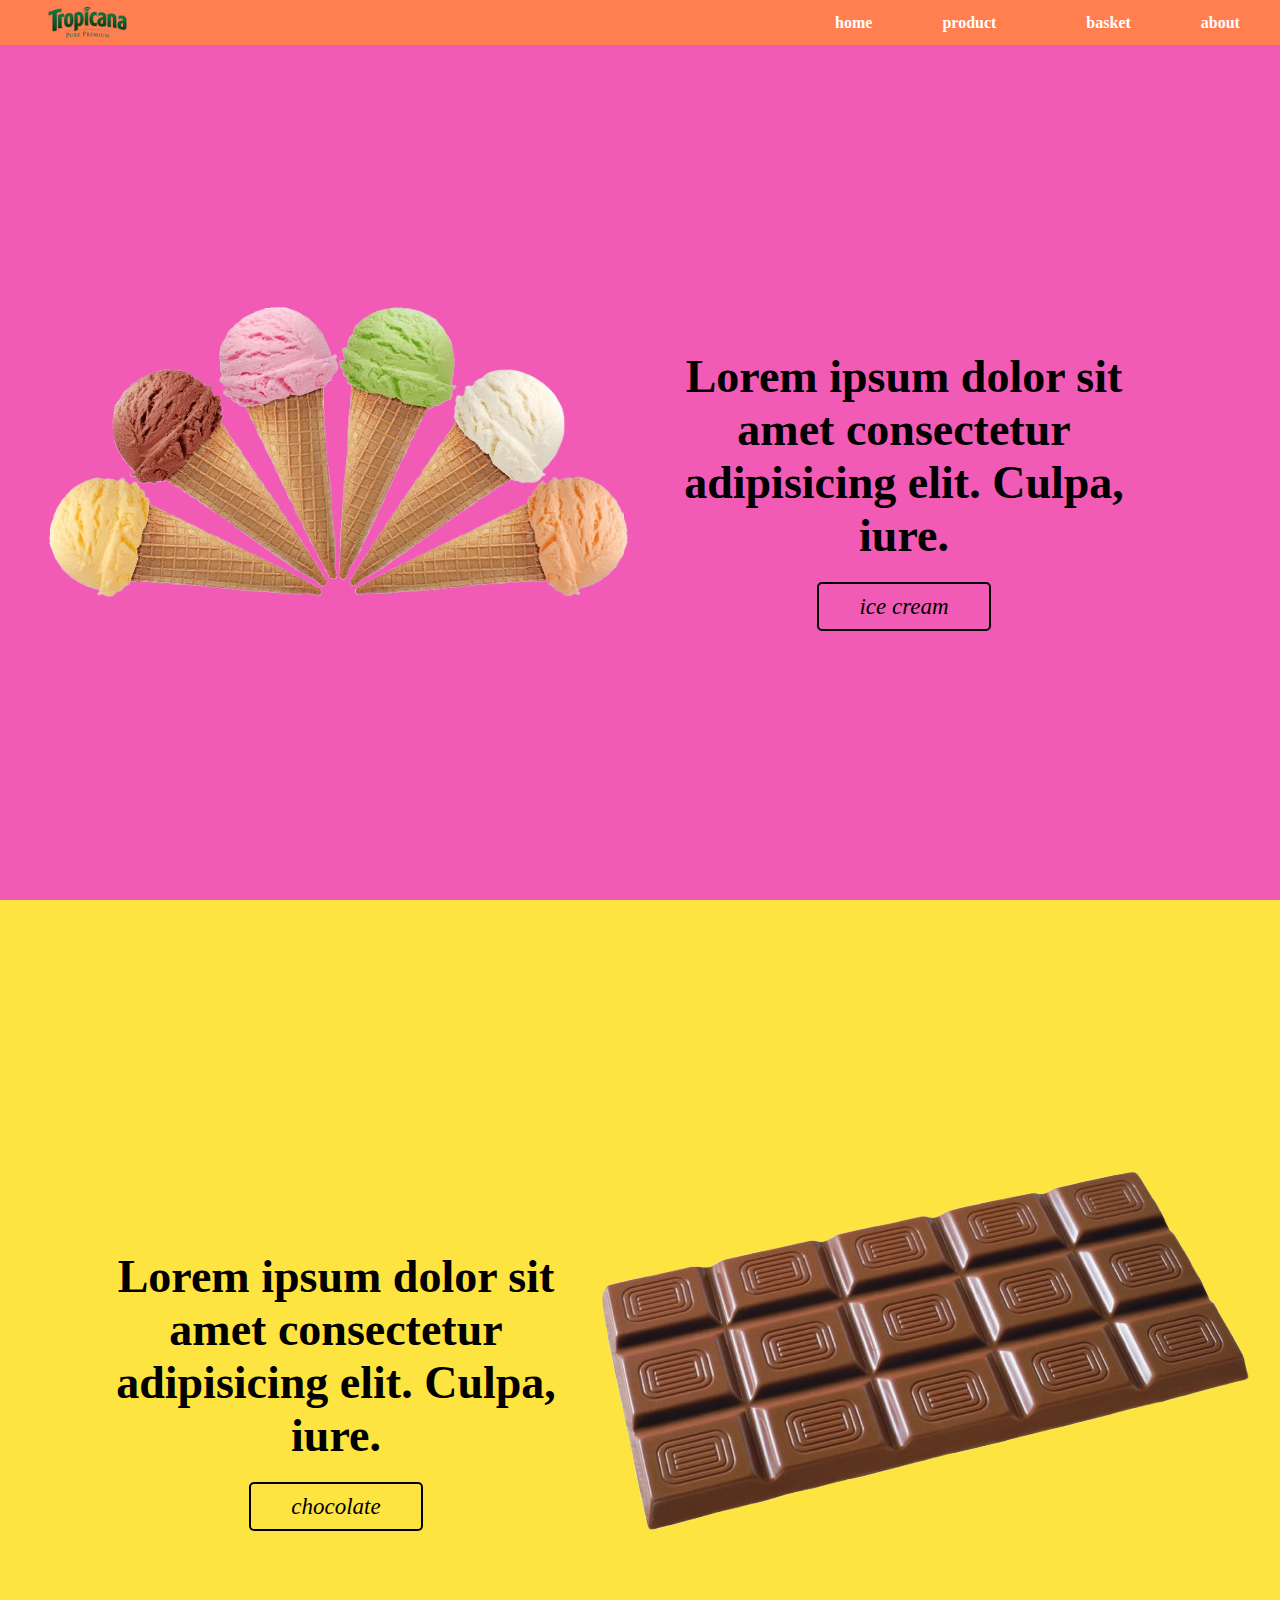
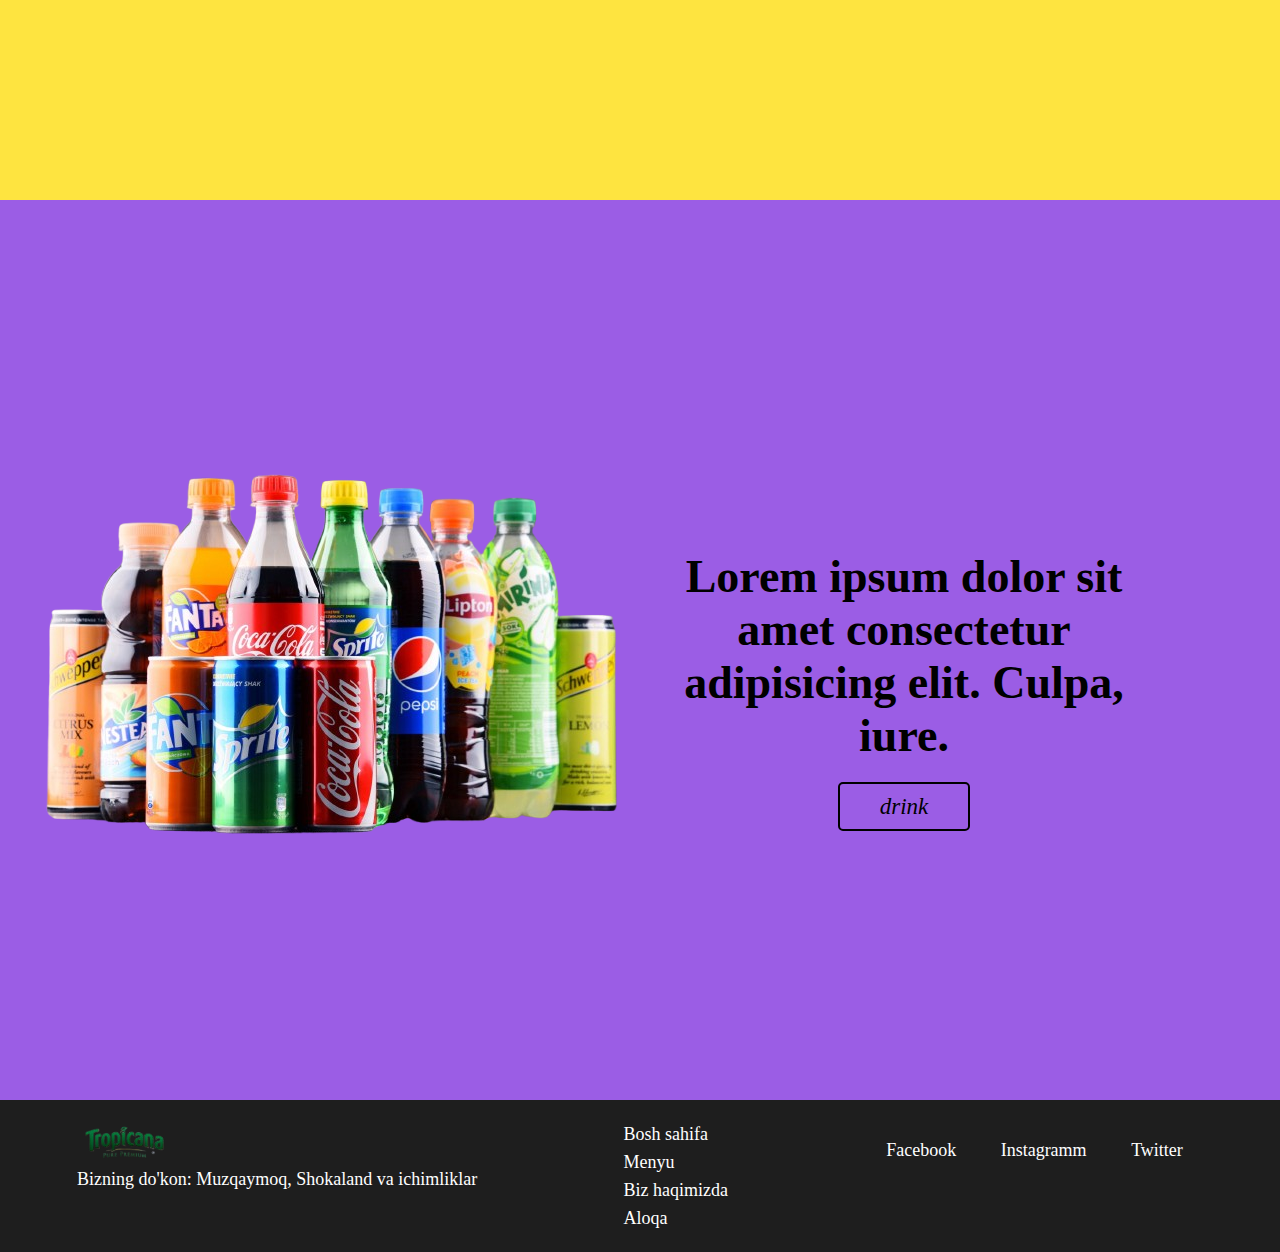
<file: index.html>
<!DOCTYPE html>
<html lang="en">
<head>
    <meta charset="UTF-8">
    <meta name="viewport" content="width=device-width, initial-scale=1.0">
    <title>Document</title>
    <link rel="stylesheet" href="https://cdnjs.cloudflare.com/ajax/libs/font-awesome/6.7.1/css/all.min.css" integrity="sha512-5Hs3dF2AEPkpNAR7UiOHba+lRSJNeM2ECkwxUIxC1Q/FLycGTbNapWXB4tP889k5T5Ju8fs4b1P5z/iB4nMfSQ==" crossorigin="anonymous" referrerpolicy="no-referrer" />
    <link rel="stylesheet" href="css/main.css">
    <link rel="stylesheet" href="css/home.css">
</head>
<body>
    <nav id="navbar">
        <div class="container navbar-flex">
            <img src="media/media/logo.png" alt="" class="logo">
            <ul class="navbar-items">
                <li><a href="index.html"  ><i class="fas fa-home"></i> home</a></li>
                <li class="navbar-child"><a href="#" ><i class="fa-solid fa-bowl-food"></i> product <i id="symbol" class="fa-solid fa-caret-up shape"></i>
                    <ul class="navbar-child-items">
                        <li><a href="template/ice-cream.html"><i class="fa-solid fa-ice-cream"></i>ice-cream</a></li>
                        <li><a href="template/chocolate.html"><i class="fa-solid fa-cookie"></i>chocolate</a></li>
                        <li><a href="template/drink.html"><i class="fa-solid fa-bottle-water"></i>drink</a></li>
                    </ul>
                </a></li>
                <li><a href="template/basket.html" ><i class="fa-solid fa-cart-shopping"></i>  basket</a></li>
                <li><a href="template/about.html" ><i class="fa-regular fa-address-card"></i>  about</a></li>
            </ul>
        </div>
    </nav>
    <div class="header">
        <div class="ice-cream-picture">
            <img src="media/media/ice-cream.png" alt="">
        </div>
        <div class="ice-cream-information">
            <h1>Lorem ipsum dolor sit amet consectetur adipisicing elit. Culpa, iure.</h1>
            <span class="emblame"><i class="fa-solid fa-ice-cream"></i> <i>ice cream</i></span>
        </div>
    </div>
    <div class="header2-chocolate">
        <div class="ice-cream-information">
            <h1>Lorem ipsum dolor sit amet consectetur adipisicing elit. Culpa, iure.</h1>
            <span class="emblame"><i class="fa-solid fa-cookie"></i> <i>chocolate</i></span>
        </div>
        <div class="ice-cream-picture">
            <img src="media/media/chocolate.png" alt="">
        </div>
    </div>
    <div class="header3-drink">
        <div class="ice-cream-picture">
            <img src="media/media/drink.png" alt="">
        </div>
        <div class="ice-cream-information">
            <h1>Lorem ipsum dolor sit amet consectetur adipisicing elit. Culpa, iure.</h1>
            <span class="emblame"><i class="fa-solid fa-bottle-water"></i> <i>drink</i></span>
        </div>
    </div>
    <div class="last-page">
        <div class="first">
            <img src="media/media/logo.png" alt="" class="logo">
            <p>Bizning do'kon: Muzqaymoq, Shokaland va ichimliklar</p>
        </div>
        <div class="second">
            <ul class="navbar-child-items-last">
                <li><a href="index.html"  ><i class="fas fa-home"></i> Bosh sahifa</a></li>
                <li><a href="template/chocolate.html"><i class="fas fa-home"></i> Menyu</a></li>
                <li><a href="template/about.html" ><i class="fa-regular fa-address-card"></i>  Biz haqimizda</a></li>
                <li><a href="#"><i class="fa-solid fa-cookie"></i>Aloqa</a></li>
            </ul>
        </div>
        <div class="third">
            <ul>
                <li><i class=""></i> Facebook</li>
                <li><i class=""></i> Instagramm</li>
                <li><i class=""></i> Twitter</li>
            </ul>
        </div>
    </div>
</body>
</html>
</file>
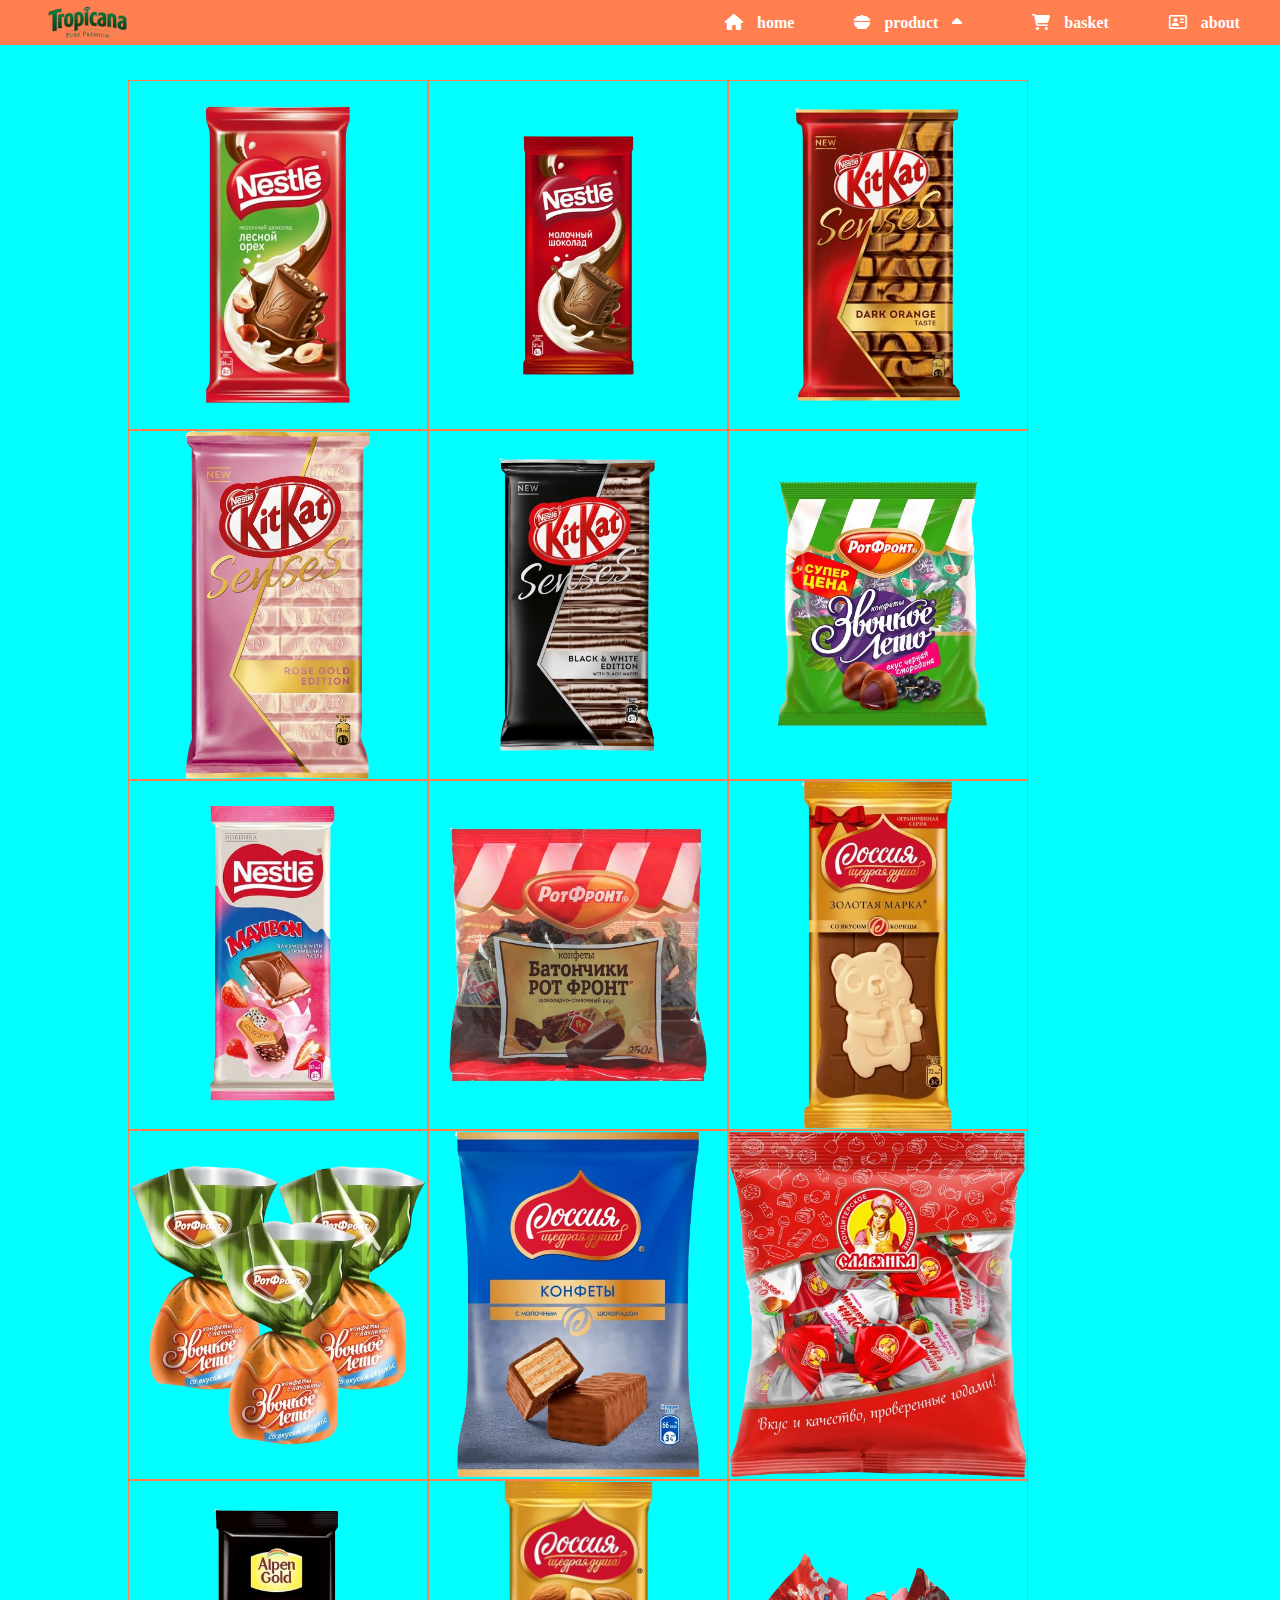
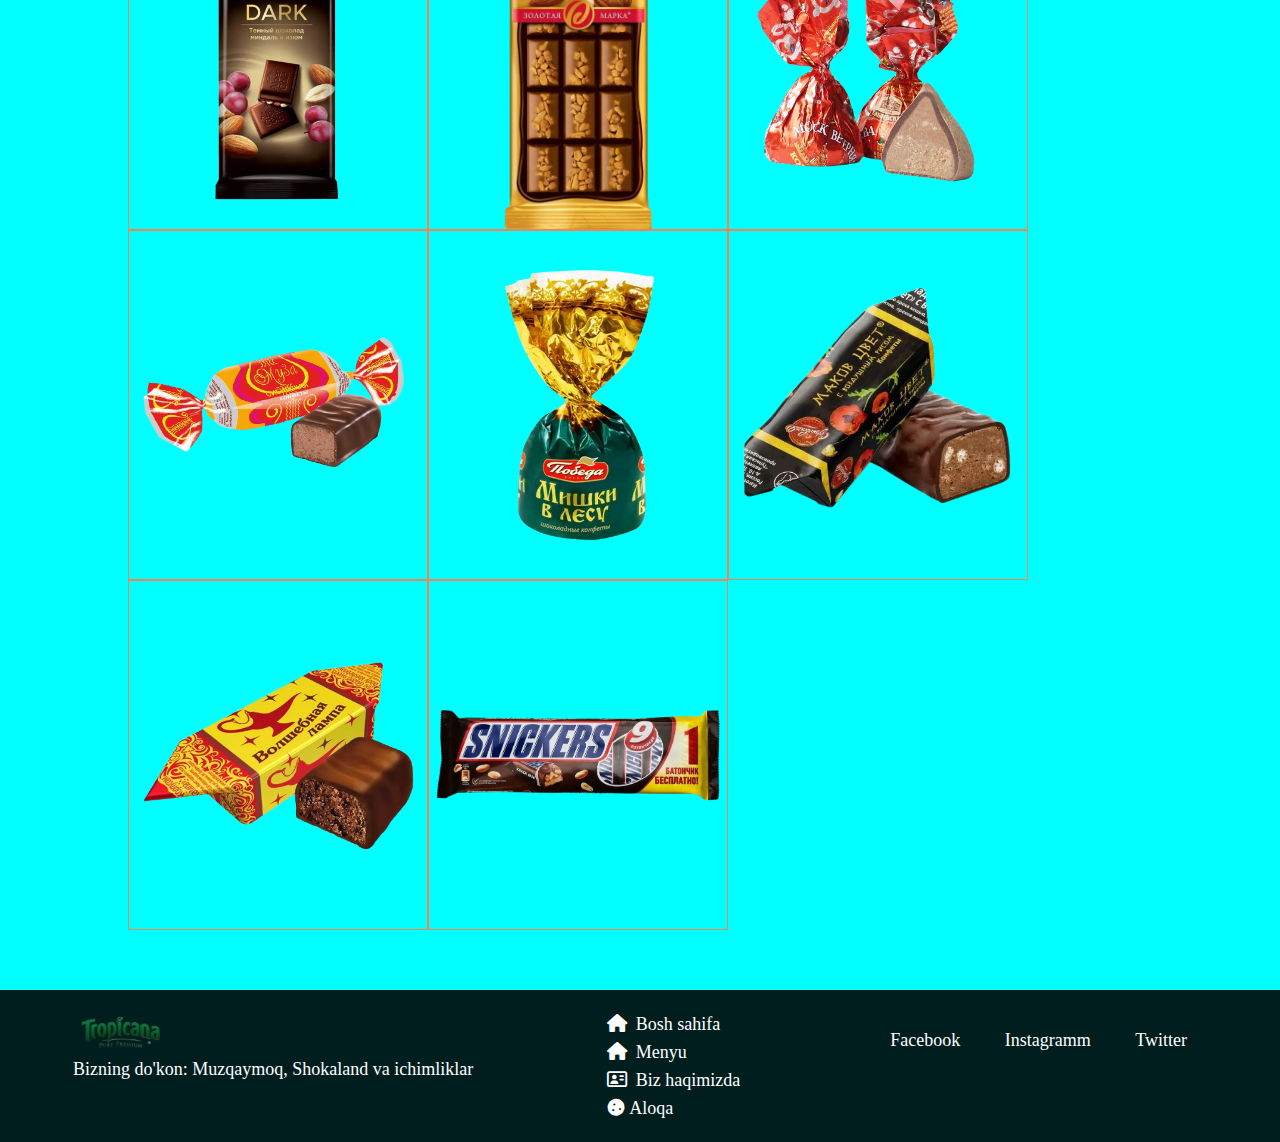
<file: template/chocolate.html>
<!DOCTYPE html>
<html lang="en">
<head>
    <meta charset="UTF-8">
    <meta name="viewport" content="width=device-width, initial-scale=1.0">
    <title>Document</title>
    <link rel="stylesheet" href="../css/main.css">
    <link rel="stylesheet" href="../css/product.css">
    <link rel="stylesheet" href="../fontawesome-free-6.6.0-web/css/all.css">
</head>
<body>
    <nav id="navbar">
        <div class="container navbar-flex">
            <img src="../media/media/logo.png" alt="" class="logo">
            <ul class="navbar-items">
                <li><a href="../index.html"  ><i class="fas fa-home"></i> home</a></li>
                <li class="navbar-child"><a href="#" ><i class="fa-solid fa-bowl-food"></i> product <i id="symbol" class="fa-solid fa-caret-up shape"></i>
                    <ul class="navbar-child-items">
                        <li><a href="ice-cream.html"><i class="fa-solid fa-ice-cream"></i>ice-cream</a></li>
                        <li><a href="chocolate.html"><i class="fa-solid fa-cookie"></i>chocolate</a></li>
                        <li><a href="drink.html"><i class="fa-solid fa-bottle-water"></i>drink</a></li>
                    </ul>
                </a></li>
                <li><a href="basket.html" ><i class="fa-solid fa-cart-shopping"></i>  basket</a></li>
                <li><a href="about.html" ><i class="fa-regular fa-address-card"></i>  about</a></li>
            </ul>
        </div>
    </nav>
    <!-- ice-cream products -->

    <div class="product">
        <!-- <div class="product-item">
            <img src="../media/media/ice-cream/01.png" alt="" class="product-image">
            <div class="product-data">
                <p class="product-name">name: Plombir</p>
                <p class="product-price">price: 15000</p>
                <div class="product-control">
                    <button class="minus">-</button>
                    <input type="text" class="count" value="0">
                    <button class="plus">+</button>
                </div>
            </div>
        </div>
        <div class="product-item">
            <img src="../media/media/ice-cream/01.png" alt="" class="product-image">
            <div class="product-data">
                <p class="product-name">name: Plombir</p>
                <p class="product-price">price: 15000</p>
                <div class="product-control">
                    <button class="minus">-</button>
                    <input type="text" class="count" value="0">
                    <button class="plus">+</button>
                </div>
            </div>
        </div>
        <div class="product-item">
            <img src="../media/media/ice-cream/01.png" alt="" class="product-image">
            <div class="product-data">
                <p class="product-name">name: Plombir</p>
                <p class="product-price">price: 15000</p>
                <div class="product-control">
                    <button class="minus">-</button>
                    <input type="text" class="count" value="0">
                    <button class="plus">+</button>
                </div>
            </div>
        </div>
        <div class="product-item">
            <img src="../media/media/ice-cream/01.png" alt="" class="product-image">
            <div class="product-data">
                <p class="product-name">name: Plombir</p>
                <p class="product-price">price: 15000</p>
                <div class="product-control">
                    <button class="minus">-</button>
                    <input type="text" class="count" value="0">
                    <button class="plus">+</button>
                </div>
            </div>
        </div>
        <div class="product-item">
            <img src="../media/media/ice-cream/01.png" alt="" class="product-image">
            <div class="product-data">
                <p class="product-name">name: Plombir</p>
                <p class="product-price">price: 15000</p>
                <div class="product-control">
                    <button class="minus">-</button>
                    <input type="text" class="count" value="0">
                    <button class="plus">+</button>
                </div>
            </div>
        </div> -->
    </div>       
  

    <!-- ice-cream end -->
 
    <!-- footer -->
    <div class="last-page">
        <div class="first">
            <img src="../media/media/logo.png" alt="" class="logo">
            <p>Bizning do'kon: Muzqaymoq, Shokaland va ichimliklar</p>
        </div>
        <div class="second">
            <ul class="navbar-child-items-last">
                <li><a href="#"  ><i class="fas fa-home"></i> Bosh sahifa</a></li>
                <li><a href="#"><i class="fas fa-home"></i> Menyu</a></li>
                <li><a href="#" ><i class="fa-regular fa-address-card"></i>  Biz haqimizda</a></li>
                <li><a href="#"><i class="fa-solid fa-cookie"></i>Aloqa</a></li>
            </ul>
        </div>
        <div class="third">
            <ul>
                <li><i class=""></i> Facebook</li>
                <li><i class=""></i> Instagramm</li>
                <li><i class=""></i> Twitter</li>
            </ul>
        </div>
    </div>

    <script src="../script/chcocolate.js"></script>
    <script src="../script/count.js"></script>
</body>
</html>
</file>
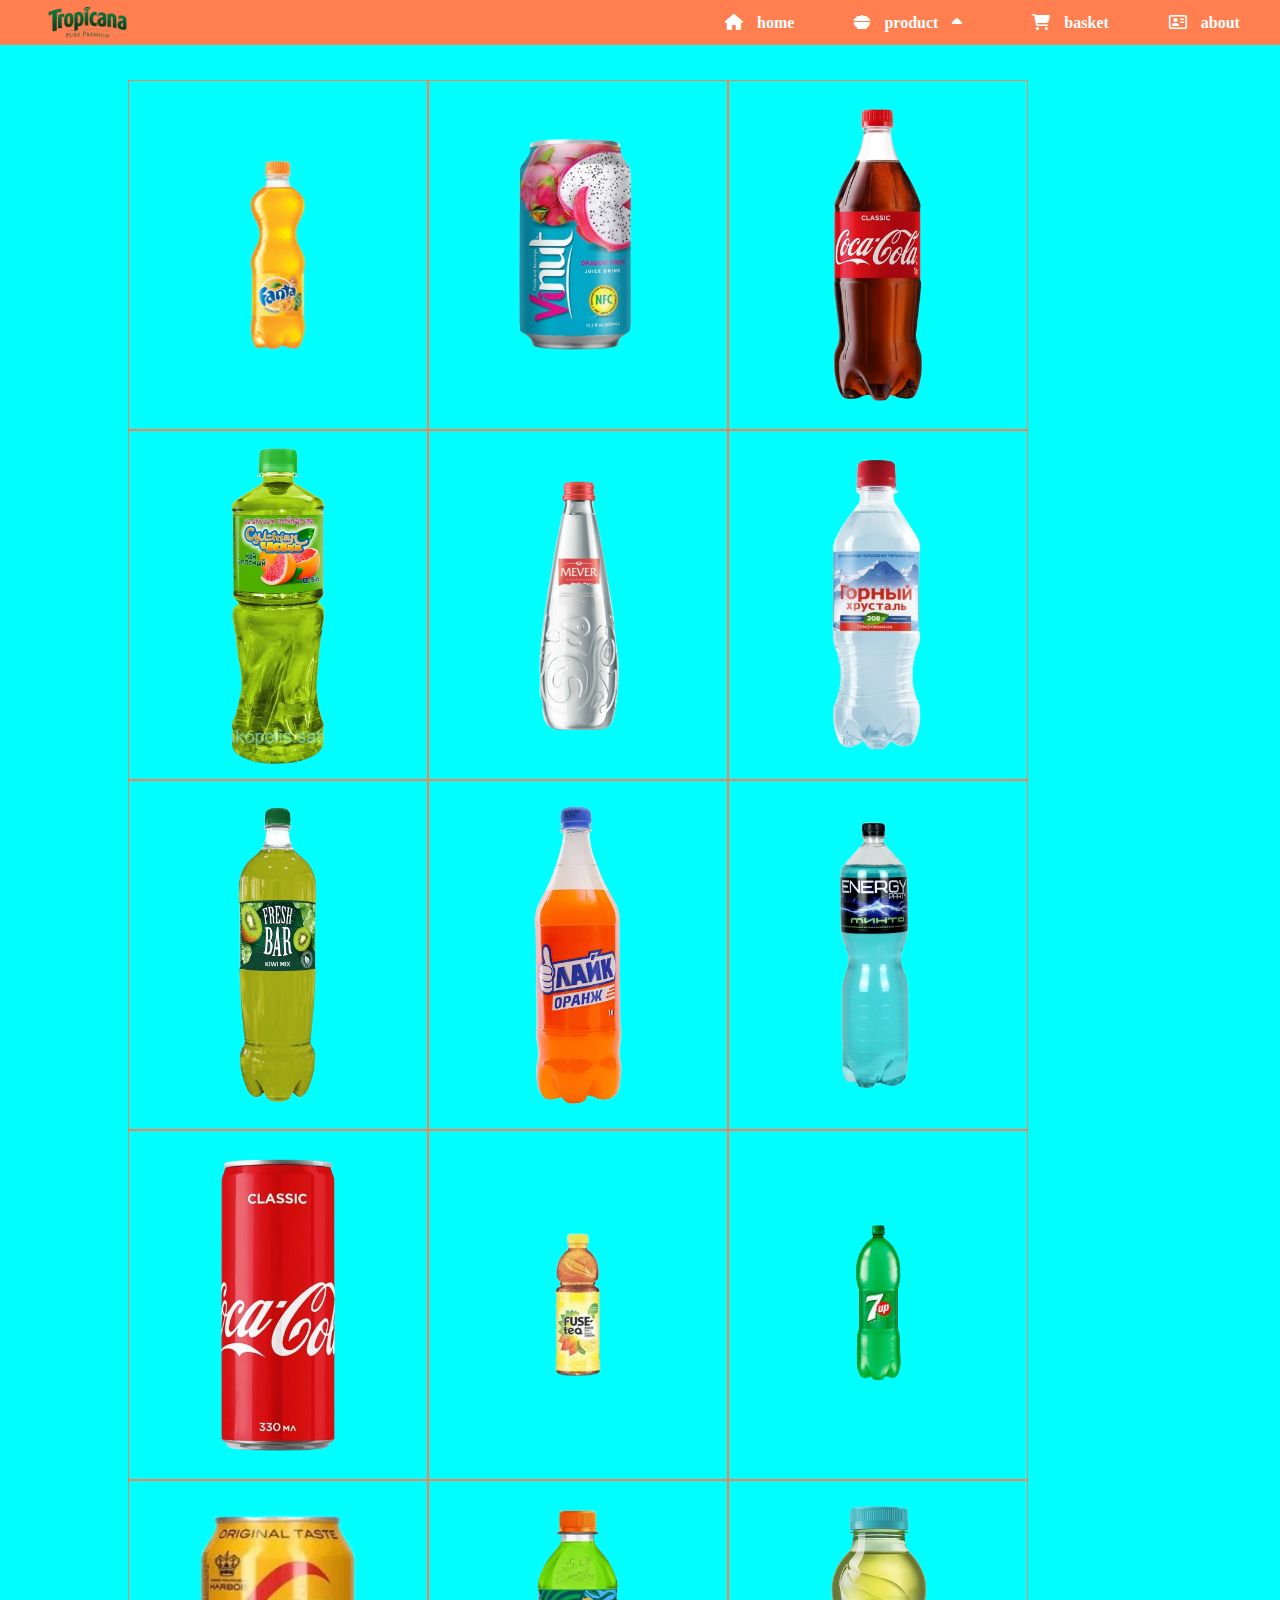
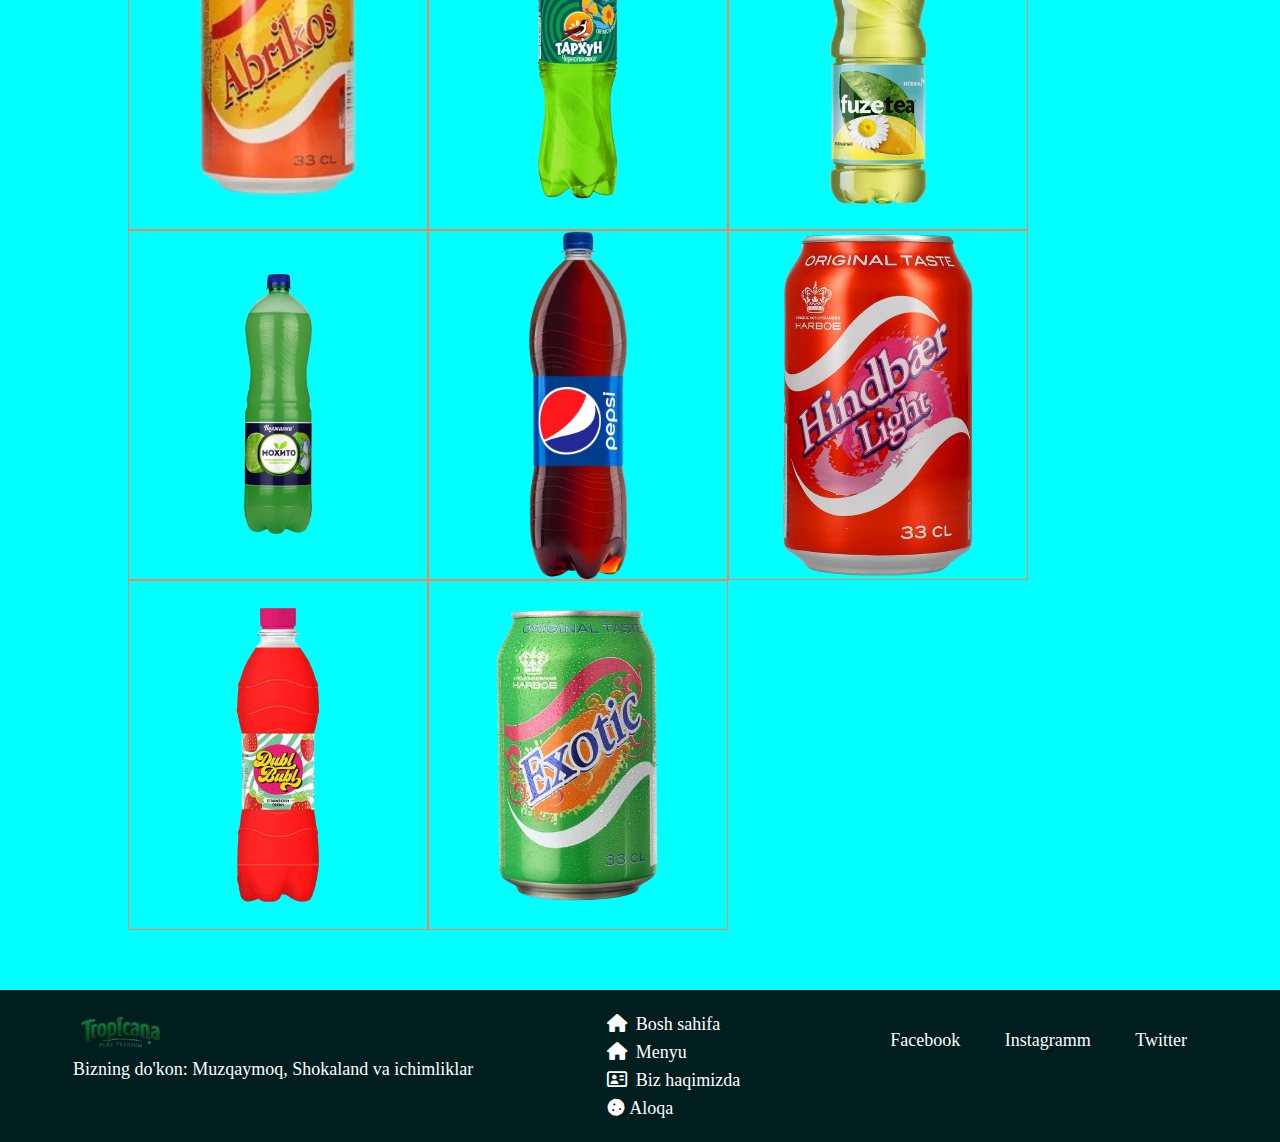
<file: template/drink.html>
<!DOCTYPE html>
<html lang="en">
<head>
    <meta charset="UTF-8">
    <meta name="viewport" content="width=device-width, initial-scale=1.0">
    <title>Document</title>
    <link rel="stylesheet" href="../css/main.css">
    <link rel="stylesheet" href="../css/product.css">
    <link rel="stylesheet" href="../fontawesome-free-6.6.0-web/css/all.css">
</head>
<body>
    <nav id="navbar">
        <div class="container navbar-flex">
            <img src="../media/media/logo.png" alt="" class="logo">
            <ul class="navbar-items">
                <li><a href="../index.html"  ><i class="fas fa-home"></i> home</a></li>
                <li class="navbar-child"><a href="#" ><i class="fa-solid fa-bowl-food"></i> product <i id="symbol" class="fa-solid fa-caret-up shape"></i>
                    <ul class="navbar-child-items">
                        <li><a href="ice-cream.html"><i class="fa-solid fa-ice-cream"></i>ice-cream</a></li>
                        <li><a href="chocolate.html"><i class="fa-solid fa-cookie"></i>chocolate</a></li>
                        <li><a href="drink.html"><i class="fa-solid fa-bottle-water"></i>drink</a></li>
                    </ul>
                </a></li>
                <li><a href="basket.html" ><i class="fa-solid fa-cart-shopping"></i>  basket</a></li>
                <li><a href="about.html" ><i class="fa-regular fa-address-card"></i>  about</a></li>
            </ul>
        </div>
    </nav>
    <!-- ice-cream products -->

    <div class="product">
        <!-- <div class="product-item">
            <img src="../media/media/ice-cream/01.png" alt="" class="product-image">
            <div class="product-data">
                <p class="product-name">name: Plombir</p>
                <p class="product-price">price: 15000</p>
                <div class="product-control">
                    <button class="minus">-</button>
                    <input type="text" class="count" value="0">
                    <button class="plus">+</button>
                </div>
            </div>
        </div>
        <div class="product-item">
            <img src="../media/media/ice-cream/01.png" alt="" class="product-image">
            <div class="product-data">
                <p class="product-name">name: Plombir</p>
                <p class="product-price">price: 15000</p>
                <div class="product-control">
                    <button class="minus">-</button>
                    <input type="text" class="count" value="0">
                    <button class="plus">+</button>
                </div>
            </div>
        </div>
        <div class="product-item">
            <img src="../media/media/ice-cream/01.png" alt="" class="product-image">
            <div class="product-data">
                <p class="product-name">name: Plombir</p>
                <p class="product-price">price: 15000</p>
                <div class="product-control">
                    <button class="minus">-</button>
                    <input type="text" class="count" value="0">
                    <button class="plus">+</button>
                </div>
            </div>
        </div>
        <div class="product-item">
            <img src="../media/media/ice-cream/01.png" alt="" class="product-image">
            <div class="product-data">
                <p class="product-name">name: Plombir</p>
                <p class="product-price">price: 15000</p>
                <div class="product-control">
                    <button class="minus">-</button>
                    <input type="text" class="count" value="0">
                    <button class="plus">+</button>
                </div>
            </div>
        </div>
        <div class="product-item">
            <img src="../media/media/ice-cream/01.png" alt="" class="product-image">
            <div class="product-data">
                <p class="product-name">name: Plombir</p>
                <p class="product-price">price: 15000</p>
                <div class="product-control">
                    <button class="minus">-</button>
                    <input type="text" class="count" value="0">
                    <button class="plus">+</button>
                </div>
            </div>
        </div> -->
    </div>       
  

    <!-- ice-cream end -->
 
    <!-- footer -->
    <div class="last-page">
        <div class="first">
            <img src="../media/media/logo.png" alt="" class="logo">
            <p>Bizning do'kon: Muzqaymoq, Shokaland va ichimliklar</p>
        </div>
        <div class="second">
            <ul class="navbar-child-items-last">
                <li><a href="#"  ><i class="fas fa-home"></i> Bosh sahifa</a></li>
                <li><a href="#"><i class="fas fa-home"></i> Menyu</a></li>
                <li><a href="#" ><i class="fa-regular fa-address-card"></i>  Biz haqimizda</a></li>
                <li><a href="#"><i class="fa-solid fa-cookie"></i>Aloqa</a></li>
            </ul>
        </div>
        <div class="third">
            <ul>
                <li><i class=""></i> Facebook</li>
                <li><i class=""></i> Instagramm</li>
                <li><i class=""></i> Twitter</li>
            </ul>
        </div>
    </div>

    <script src="../script/drink.js"></script>
    <script src="../script/count.js"></script>
</body>
</html>
</file>
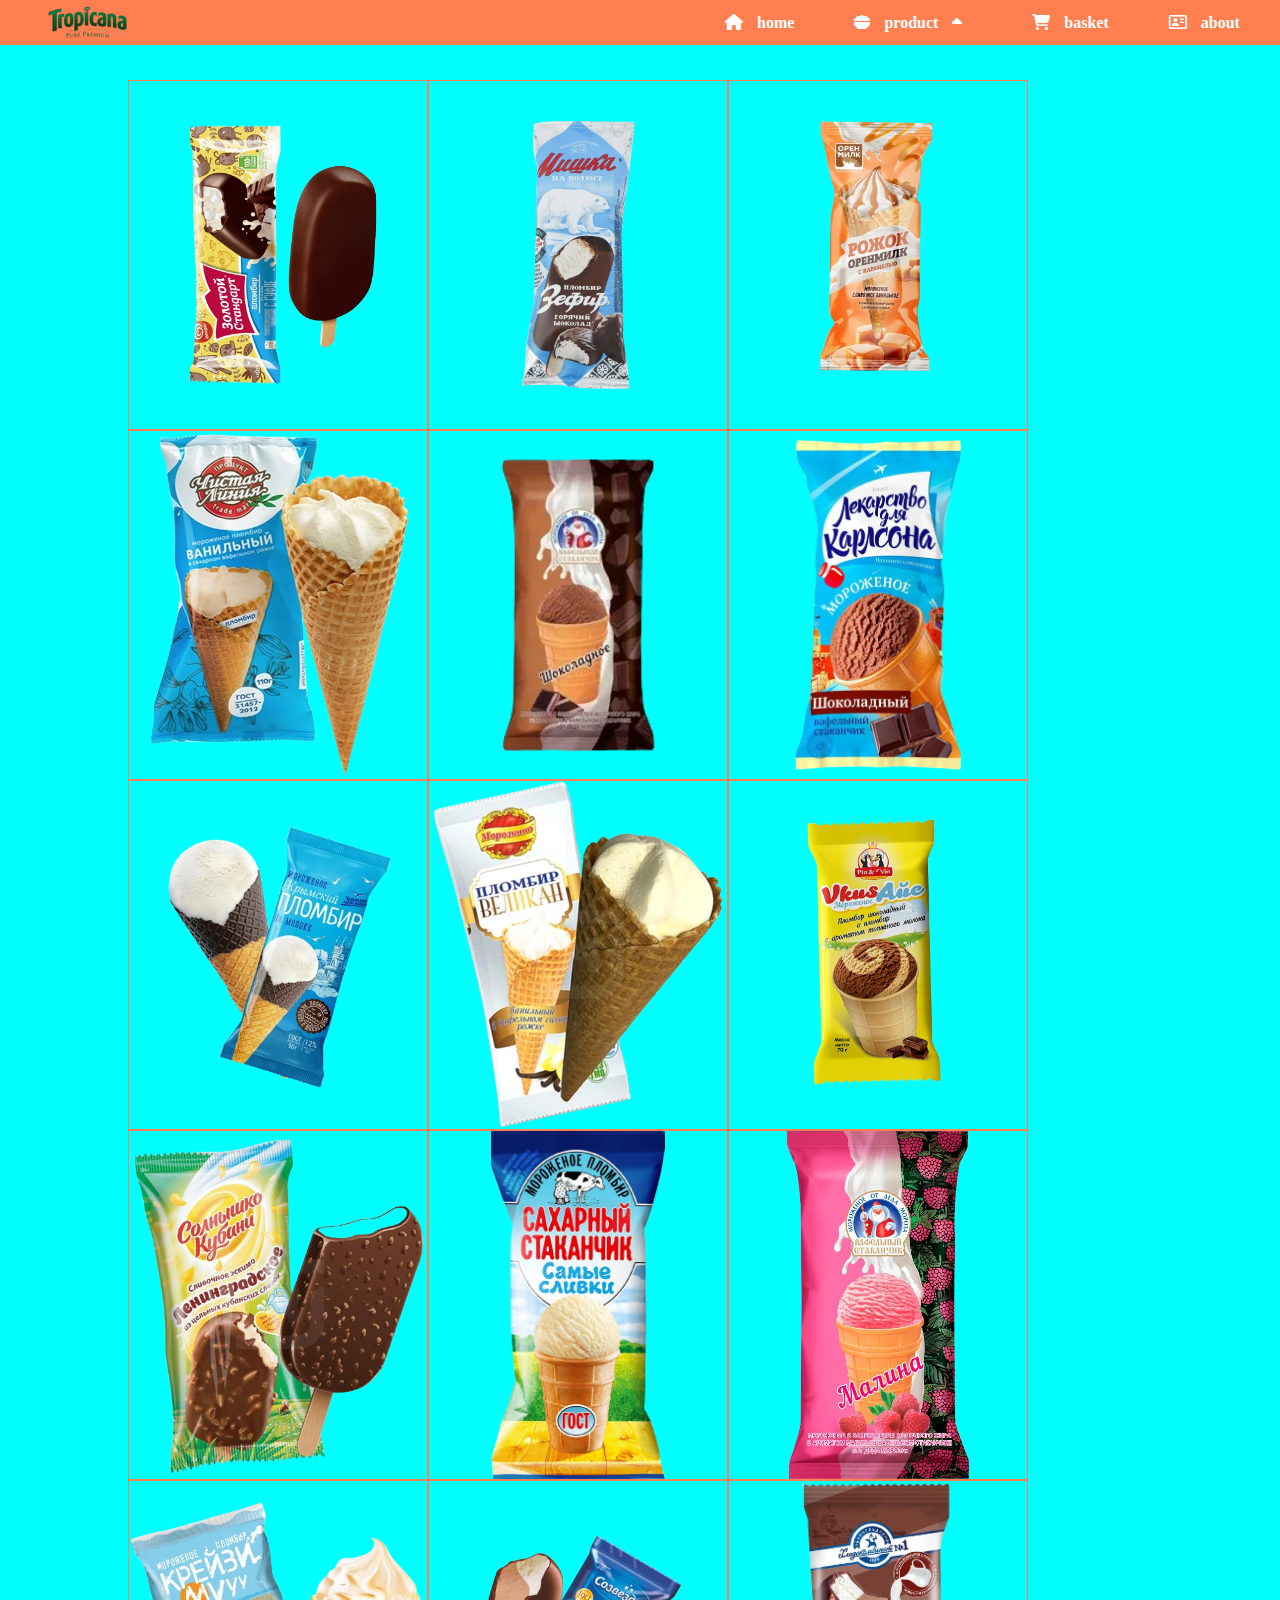
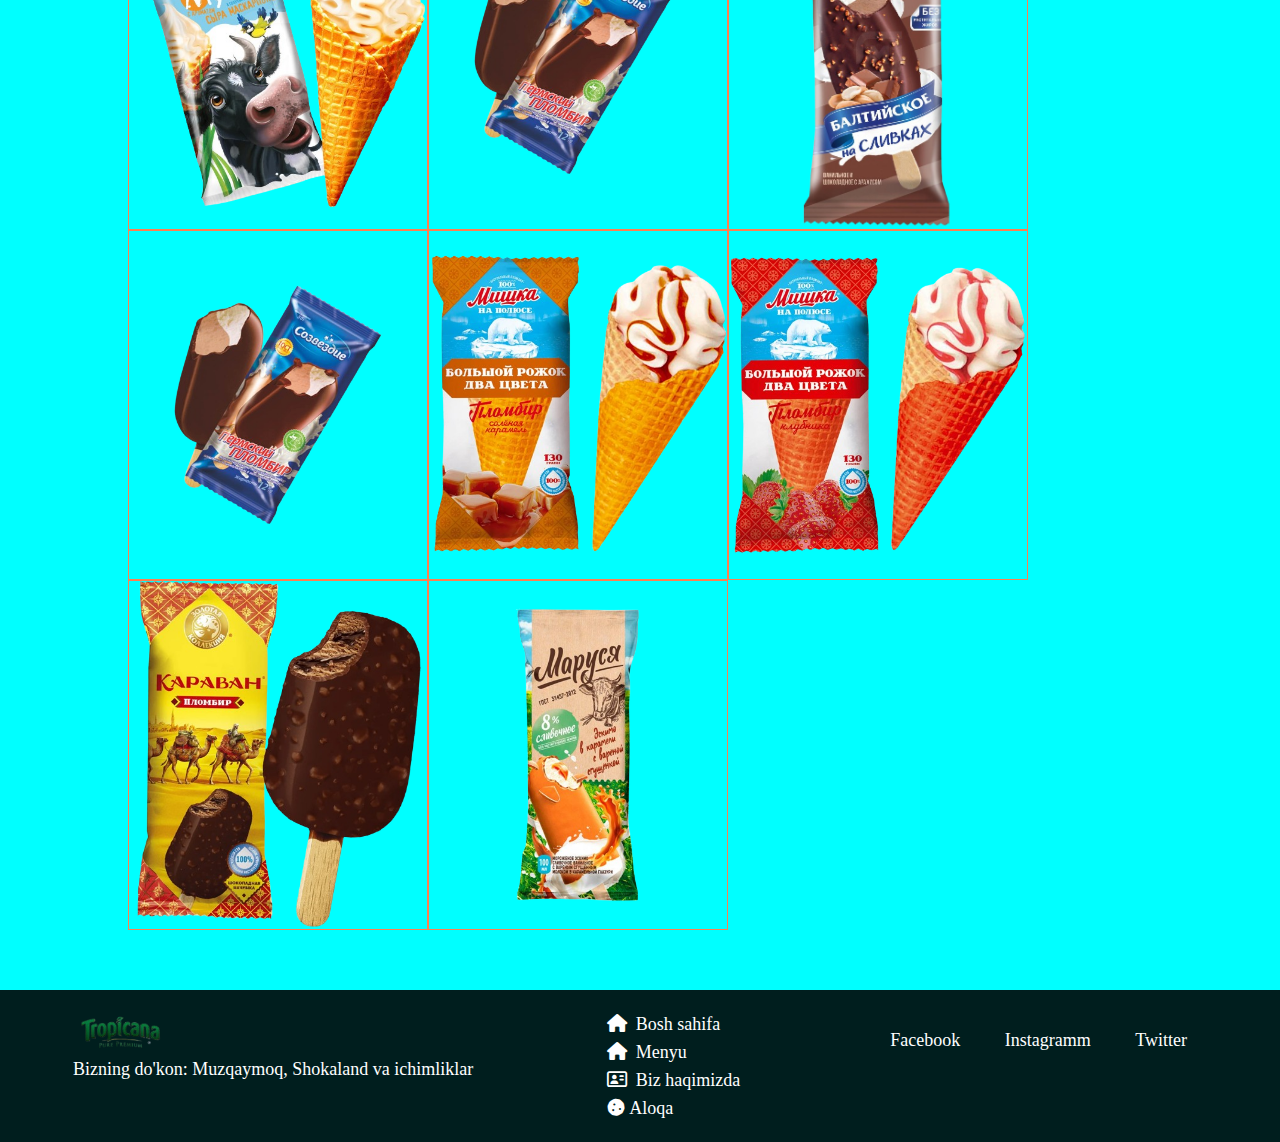
<file: template/ice-cream.html>
<!DOCTYPE html>
<html lang="en">
<head>
    <meta charset="UTF-8">
    <meta name="viewport" content="width=device-width, initial-scale=1.0">
    <title>Document</title>
    <link rel="stylesheet" href="../css/main.css">
    <link rel="stylesheet" href="../css/product.css">
    <link rel="stylesheet" href="../fontawesome-free-6.6.0-web/css/all.css">
</head>
<body>
    <nav id="navbar">
        <div class="container navbar-flex">
            <img src="../media/media/logo.png" alt="" class="logo">
            <ul class="navbar-items">
                <li><a href="../index.html"  ><i class="fas fa-home"></i> home</a></li>
                <li class="navbar-child"><a href="#" ><i class="fa-solid fa-bowl-food"></i> product <i id="symbol" class="fa-solid fa-caret-up shape"></i>
                    <ul class="navbar-child-items">
                        <li><a href="ice-cream.html"><i class="fa-solid fa-ice-cream"></i>ice-cream</a></li>
                        <li><a href="chocolate.html"><i class="fa-solid fa-cookie"></i>chocolate</a></li>
                        <li><a href="drink.html"><i class="fa-solid fa-bottle-water"></i>drink</a></li>
                    </ul>
                </a></li>
                <li><a href="basket.html" ><i class="fa-solid fa-cart-shopping"></i>  basket</a></li>
                <li><a href="about.html" ><i class="fa-regular fa-address-card"></i>  about</a></li>
            </ul>
        </div>
    </nav>
    <!-- ice-cream products -->

    <div class="product">
        <!-- <div class="product-item">
            <img src="../media/media/ice-cream/01.png" alt="" class="product-image">
            <div class="product-data">
                <p class="product-name">name: Plombir</p>
                <p class="product-price">price: 15000</p>
                <div class="product-control">
                    <button class="minus">-</button>
                    <input type="text" class="count" value="0">
                    <button class="plus">+</button>
                </div>
            </div>
        </div>
        <div class="product-item">
            <img src="../media/media/ice-cream/01.png" alt="" class="product-image">
            <div class="product-data">
                <p class="product-name">name: Plombir</p>
                <p class="product-price">price: 15000</p>
                <div class="product-control">
                    <button class="minus">-</button>
                    <input type="text" class="count" value="0">
                    <button class="plus">+</button>
                </div>
            </div>
        </div>
        <div class="product-item">
            <img src="../media/media/ice-cream/01.png" alt="" class="product-image">
            <div class="product-data">
                <p class="product-name">name: Plombir</p>
                <p class="product-price">price: 15000</p>
                <div class="product-control">
                    <button class="minus">-</button>
                    <input type="text" class="count" value="0">
                    <button class="plus">+</button>
                </div>
            </div>
        </div>
        <div class="product-item">
            <img src="../media/media/ice-cream/01.png" alt="" class="product-image">
            <div class="product-data">
                <p class="product-name">name: Plombir</p>
                <p class="product-price">price: 15000</p>
                <div class="product-control">
                    <button class="minus">-</button>
                    <input type="text" class="count" value="0">
                    <button class="plus">+</button>
                </div>
            </div>
        </div>
        <div class="product-item">
            <img src="../media/media/ice-cream/01.png" alt="" class="product-image">
            <div class="product-data">
                <p class="product-name">name: Plombir</p>
                <p class="product-price">price: 15000</p>
                <div class="product-control">
                    <button class="minus">-</button>
                    <input type="text" class="count" value="0">
                    <button class="plus">+</button>
                </div>
            </div>
        </div> -->
    </div>       
  

    <!-- ice-cream end -->
 
    <!-- footer -->
    <div class="last-page">
        <div class="first">
            <img src="../media/media/logo.png" alt="" class="logo">
            <p>Bizning do'kon: Muzqaymoq, Shokaland va ichimliklar</p>
        </div>
        <div class="second">
            <ul class="navbar-child-items-last">
                <li><a href="#"  ><i class="fas fa-home"></i> Bosh sahifa</a></li>
                <li><a href="#"><i class="fas fa-home"></i> Menyu</a></li>
                <li><a href="#" ><i class="fa-regular fa-address-card"></i>  Biz haqimizda</a></li>
                <li><a href="#"><i class="fa-solid fa-cookie"></i>Aloqa</a></li>
            </ul>
        </div>
        <div class="third">
            <ul>
                <li><i class=""></i> Facebook</li>
                <li><i class=""></i> Instagramm</li>
                <li><i class=""></i> Twitter</li>
            </ul>
        </div>
    </div>

    <script src="../script/ice-cream.js"></script>
    <script src="../script/count.js"></script>
</body>
</html>
</file>
<file: css/main.css>
*{
    padding: 0;
    margin: 0;
    box-sizing: border-box;
    user-select: none;
}
.container{
    width: 100%;
    margin: 0 auto;
 
   
}
#navbar{
    background-color: coral;
    height: 5vh;
    position: fixed;
    width: 100%;
    /* z-index: ; */
    z-index: 1;
}
.navbar-flex{
    display: flex;
    justify-content: space-around;
}
.navbar-items{
    display: flex;
    justify-content: end;
    width: 80%;
    align-items: center;
    height: 5vh;
    gap: 50px;
}
.navbar-items li{
    list-style: none;
  
    
}
.navbar-child-items{
    position: absolute;
    display: none;
    
}
.navbar-child:hover  .navbar-child-items{
    display: block;
    background-color: coral;
    /* transition: 2s; */
}
.navbar-items li a{
    color: white;
    text-decoration: none;
    font-weight: bold;
}
.navbar-items li a i{
    padding-left: 10px;
    padding-right: 10px;
  
}
.logo{
    height: 5vh;
}
.navbar-child-items li{
    padding:  10px ;
    background-color: coral;
   
}
.navbar-child .navbar-child-items{
    text-align: center;
    background-color:coral ;
   
}
.navbar-items li:hover{
    color: blue;
}
.navbar-child-items li{
    text-align: left;
 
 
}
.navbar-child-items{
    /* padding-right: 30px;
    padding-left: -10px; */
    padding-top: 10px;

}
.navbar-items li a:hover{
    color: blueviolet;
}
.navbar-child-items li:hover{
    background-color: blueviolet;
 
    
}
.navbar-child-items li a:hover{
    color: white;
} 





.last-page{
    display: flex;
    justify-content: space-around;
    line-height: 20px;
    padding: 20px;
    background-color: rgba(0, 0, 0, 0.881);
    list-style: none;
    gap: 20px;
    font-size: 18px;
  
}
.second ul{
    list-style: none;
   
}
.second ul li a{
    list-style: none;
    color: white;
    text-decoration: none;
 
}
.second ul li{
    padding: 4px;
}
.third ul{
    list-style: none;
}
.third ul li{
    color: white;
}
.first p{
    color: white;
}
.third li{
    display: inline-block;
    padding: 20px;
    justify-content: start;
}
.second ul li a:hover{
    text-decoration: underline;
}
.second ul li i{
    padding: 0 4px;
}
.third ul li:hover{
    color: #FEE440;
    cursor: pointer;
}
.navbar-items .navbar-child #symbol:hover{
    rotate: 180deg;
    transition: 1s;
}
#symbol{
    transition: 0.1s;
}
</file>
<file: css/home.css>
.header{
    background-color: #F15BB5;
    width: 100%;
    height: 100vh;
    display: flex;
    justify-content: space-between;
    align-items: center;
    padding-right: 150px;
}
.ice-cream-picture{
    width: 60%;
    height: 400px;
    /* background-color: #F15B; */
    display: flex;
    justify-content: center;
    align-items: center;
    
    
}
.ice-cream-information{
    width: 40%;
    height: 200px;
    /* background-color: antiquewhite; */
    display: flex;
    justify-content: center;
    align-items: center;
    text-align: center;
    font-size: 23px;
    font-family: 'Times New Roman', Times, serif;
    display: inline-block;
    
    
}
.emblame{
    border: 2px solid black;
    width: 720px;
    height: 30px;
    line-height: 90px;
    text-align: center;
    padding: 10px 40px;
    border-radius: 5px;
}
.emblame:hover{
    box-shadow: 0 0 8px black;
    cursor: pointer;
    scale: 0.5;
}
.header2-chocolate{
    background-color: #FEE440;
    width: 100%;
    height: 100vh;
    display: flex;
    justify-content: space-between;
    align-items: center;
    padding-left: 100px;
}
.header3-drink{
    background-color:  #9B5DE5;
    width: 100%;
    height: 100vh;
    display: flex;
    justify-content: space-between;
    align-items: center;
    padding-right: 150px;

}
</file>
<file: css/product.css>
body{
    background-color: aqua;
}
.product{
    display: flex;
    flex-wrap: wrap;
    width: 80%;
    margin: 0 auto;
    padding-top: 80px;
    padding-bottom: 60px;
   
}
.product-item{
    width: 300px;
    border: 1px solid coral;
    text-align: center;
    position: relative;
    height: 350px;
}
.product-image{
    width: 15rem ;
    width: 100%;
    height: 100%;
    /* object-fit: cover; */
    object-fit: contain;
}
.product-item:hover  .product-data{
    opacity: 1;
    cursor: pointer;
    
}
.product-item:hover .product-control{
    bottom: 0;
}
.product-item:hover .product-name, 
.product-item:hover .product-price{
    padding-left: 0px;

}   


.product-data{
    position: absolute;
    width: 100%;
    height: 100%;
    top: 0;
    background-color: rgba(0, 0, 0, 0.6);
    opacity: 0;
    transition: 0.3s;
}
.product-name, .product-price{
    color: white;
    text-align: left;
    font-weight: bold;
    font-size: 20px;
    padding-left: 50px;
    transition: 0.5s;
}
.product-control{
    position: absolute;
    bottom: 0;
    display: flex;
    width: 100%;
    justify-content: space-between;
    bottom: 50px;
    transition: 0.5s;
}
.minus, .plus, .count{

    width: 55%;
    height: 50px;
    text-align: center;
    font-size: 30px;
    cursor: pointer;
    background-color: rgba(0, 0, 0, 0.5);
    border: 1px solid black;
    color: white;
}
</file>
